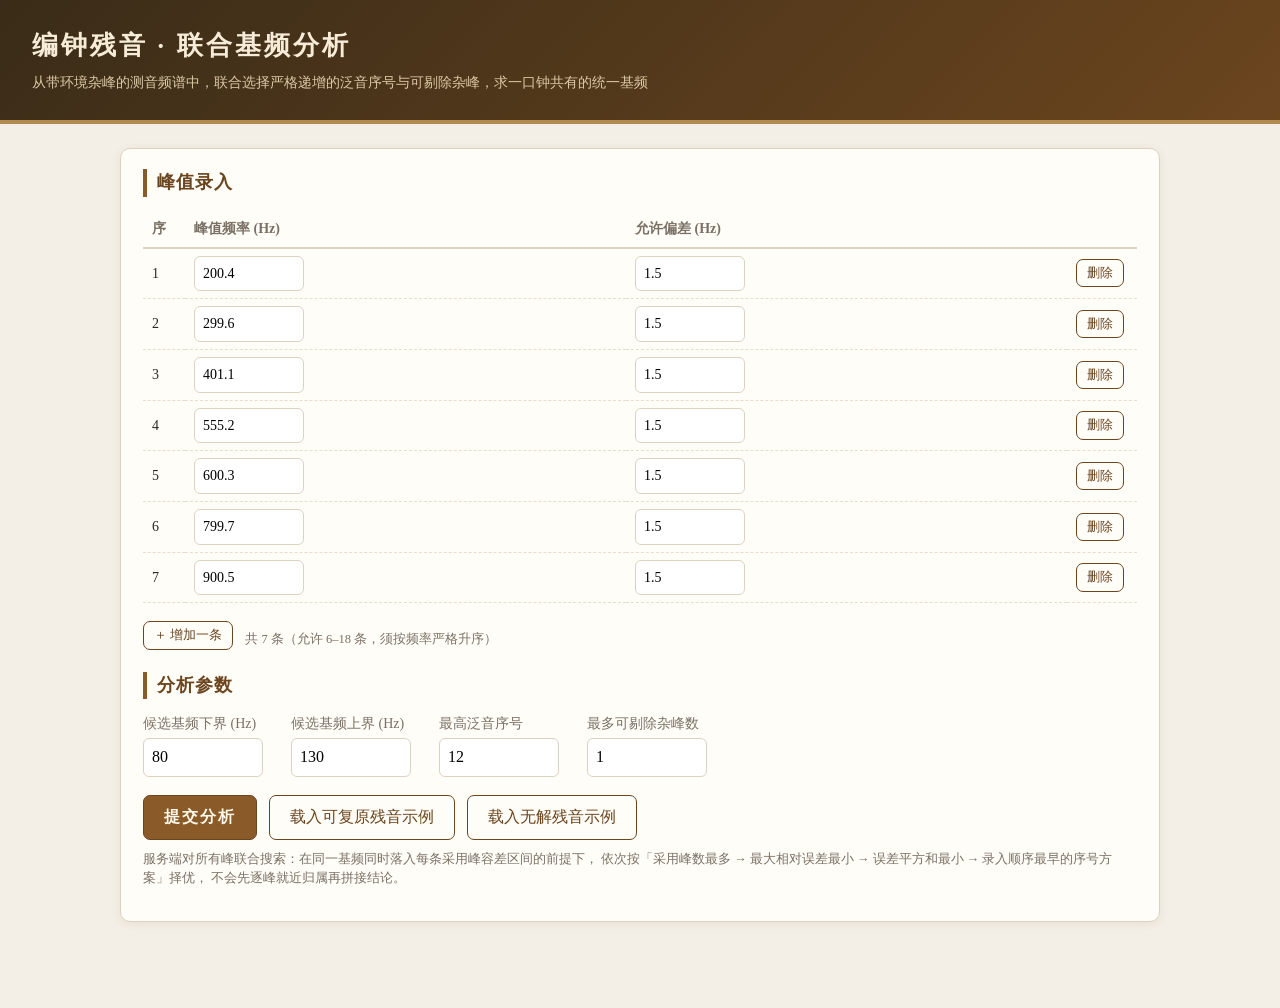
<file: app/static/index.html>
<!DOCTYPE html>
<html lang="zh-CN">
<head>
<meta charset="utf-8" />
<meta name="viewport" content="width=device-width, initial-scale=1" />
<title>编钟残音 · 联合基频分析</title>
<style>
  :root {
    --bg: #f4efe6;
    --panel: #fffdf8;
    --ink: #2b2620;
    --muted: #7a7064;
    --line: #ddd2c0;
    --bronze: #8a5a28;
    --bronze-dark: #6b451e;
    --jade: #2f6d5f;
    --jade-bg: #e7f1ee;
    --red: #a0332a;
    --red-bg: #f9e9e7;
    --amber: #9a6a12;
    --amber-bg: #faf2df;
    --shadow: 0 2px 10px rgba(80, 60, 30, .08);
  }
  * { box-sizing: border-box; }
  body {
    margin: 0;
    font-family: "Noto Serif SC", "Songti SC", "SimSun", Georgia, serif;
    background: var(--bg);
    color: var(--ink);
    line-height: 1.55;
  }
  header {
    background: linear-gradient(135deg, #3a2c18, #6b451e);
    color: #f7ecd8;
    padding: 26px 32px;
    border-bottom: 4px solid #b08a4e;
  }
  header h1 { margin: 0; font-size: 26px; letter-spacing: 3px; }
  header p { margin: 6px 0 0; color: #dcc9a6; font-size: 14px; }
  main { max-width: 1080px; margin: 0 auto; padding: 24px 20px 64px; }
  .card {
    background: var(--panel);
    border: 1px solid var(--line);
    border-radius: 10px;
    box-shadow: var(--shadow);
    padding: 20px 22px;
    margin-bottom: 22px;
  }
  .card h2 {
    margin: 0 0 14px;
    font-size: 18px;
    color: var(--bronze-dark);
    border-left: 4px solid var(--bronze);
    padding-left: 10px;
    letter-spacing: 1px;
  }
  table { border-collapse: collapse; width: 100%; font-size: 14px; }
  th, td { padding: 7px 9px; text-align: left; }
  thead th {
    border-bottom: 2px solid var(--line);
    color: var(--muted);
    font-weight: 600;
    white-space: nowrap;
  }
  tbody tr { border-bottom: 1px dashed #e7ddcb; }
  tbody tr:hover { background: #faf6ee; }
  tbody tr.evidence { background: var(--red-bg); }
  tbody tr.evidence:hover { background: #f6ddd9; }
  input[type="number"] {
    width: 110px;
    padding: 6px 8px;
    border: 1px solid var(--line);
    border-radius: 6px;
    font: inherit;
    background: #fff;
  }
  input.invalid { border-color: var(--red); background: #fdf3f2; }
  .params { display: flex; flex-wrap: wrap; gap: 16px 28px; margin-top: 6px; }
  .params label { font-size: 14px; color: var(--muted); display: block; }
  .params input { width: 120px; margin-top: 3px; }
  .btns { margin-top: 18px; display: flex; gap: 12px; flex-wrap: wrap; align-items: center; }
  button {
    font: inherit;
    cursor: pointer;
    border-radius: 7px;
    padding: 9px 20px;
    border: 1px solid var(--bronze-dark);
  }
  .primary {
    background: var(--bronze);
    color: #fff8ea;
    font-weight: 600;
    letter-spacing: 2px;
  }
  .primary:hover { background: var(--bronze-dark); }
  .ghost { background: transparent; color: var(--bronze-dark); }
  .ghost:hover { background: #f2e8d6; }
  .icon-btn { padding: 3px 10px; font-size: 13px; }
  .hint { font-size: 12.5px; color: var(--muted); margin-top: 8px; }
  .msg { padding: 12px 16px; border-radius: 8px; margin-bottom: 16px; font-size: 14.5px; display: none; }
  .msg.ok { display: block; background: var(--jade-bg); color: var(--jade); border: 1px solid #bcd9d1; }
  .msg.bad { display: block; background: var(--red-bg); color: var(--red); border: 1px solid #e4bfb9; }
  .msg.warn { display: block; background: var(--amber-bg); color: var(--amber); border: 1px solid #e7d3a2; }
  .summary { display: flex; flex-wrap: wrap; gap: 14px 26px; margin: 12px 0 6px; }
  .stat { min-width: 130px; }
  .stat .k { font-size: 12.5px; color: var(--muted); }
  .stat .v { font-size: 20px; color: var(--bronze-dark); font-weight: 700; }
  .badge {
    display: inline-block; padding: 1px 10px; border-radius: 999px;
    font-size: 12.5px; font-weight: 600;
  }
  .badge.adopt { background: var(--jade-bg); color: var(--jade); border: 1px solid #b9d6ce; }
  .badge.reject { background: #efeae1; color: #8a7d6b; border: 1px solid #d8cdbb; }
  .badge.kept { background: var(--red-bg); color: var(--red); border: 1px solid #e4bfb9; }
  td.num, th.num { text-align: right; font-variant-numeric: tabular-nums; }
  .footer-note { color: var(--muted); font-size: 12.5px; margin-top: 10px; }
  .evid-mark { color: var(--red); font-weight: 700; }
  h3.sub { font-size: 15px; margin: 18px 0 8px; color: var(--bronze-dark); }
  #loading { color: var(--muted); font-size: 14px; display: none; }
</style>
</head>
<body>
<header>
  <h1>编钟残音 · 联合基频分析</h1>
  <p>从带环境杂峰的测音频谱中，联合选择严格递增的泛音序号与可剔除杂峰，求一口钟共有的统一基频</p>
</header>

<main>
  <section class="card">
    <h2>峰值录入</h2>
    <div id="formMsg" class="msg"></div>
    <table>
      <thead>
        <tr>
          <th style="width:42px">序</th>
          <th>峰值频率 (Hz)</th>
          <th>允许偏差 (Hz)</th>
          <th style="width:70px"></th>
        </tr>
      </thead>
      <tbody id="peakRows"></tbody>
    </table>
    <div class="btns">
      <button type="button" class="ghost icon-btn" id="addRow">＋ 增加一条</button>
      <span class="hint" id="rowCountHint"></span>
    </div>

    <h2 style="margin-top:22px">分析参数</h2>
    <div class="params">
      <div>
        <label>候选基频下界 (Hz)</label>
        <input type="number" id="f0Min" step="any" value="80" />
      </div>
      <div>
        <label>候选基频上界 (Hz)</label>
        <input type="number" id="f0Max" step="any" value="130" />
      </div>
      <div>
        <label>最高泛音序号</label>
        <input type="number" id="maxH" step="1" min="2" value="12" />
      </div>
      <div>
        <label>最多可剔除杂峰数</label>
        <input type="number" id="maxR" step="1" min="0" value="1" />
      </div>
    </div>

    <div class="btns">
      <button type="button" class="primary" id="analyzeBtn">提交分析</button>
      <button type="button" class="ghost" id="loadSolvable">载入可复原残音示例</button>
      <button type="button" class="ghost" id="loadUnsolvable">载入无解残音示例</button>
      <span id="loading">分析中…</span>
    </div>
    <p class="footer-note">
      服务端对所有峰联合搜索：在同一基频同时落入每条采用峰容差区间的前提下，
      依次按「采用峰数最多 → 最大相对误差最小 → 误差平方和最小 → 录入顺序最早的序号方案」择优，
      不会先逐峰就近归属再拼接结论。
    </p>
  </section>

  <section class="card" id="resultCard" style="display:none">
    <h2>分析结果</h2>
    <div id="resultMsg" class="msg"></div>
    <div id="summary" class="summary"></div>
    <h3 class="sub">逐峰归属与误差</h3>
    <table>
      <thead>
        <tr>
          <th style="width:42px">序</th>
          <th class="num">录入频率</th>
          <th class="num">允许偏差</th>
          <th>判定</th>
          <th class="num">泛音序号</th>
          <th class="num">理论频率 n·f₀</th>
          <th class="num">绝对误差</th>
          <th class="num">相对误差</th>
        </tr>
      </thead>
      <tbody id="resultRows"></tbody>
    </table>
    <p class="footer-note" id="resultFootnote"></p>
  </section>
</main>

<script>
"use strict";

const MIN_ROWS = 6, MAX_ROWS = 18;
const rowsEl = document.getElementById("peakRows");
const formMsg = document.getElementById("formMsg");

const SOLVABLE = {
  peaks: [
    {frequency: 200.4, tolerance: 1.5},
    {frequency: 299.6, tolerance: 1.5},
    {frequency: 401.1, tolerance: 1.5},
    {frequency: 555.2, tolerance: 1.5},
    {frequency: 600.3, tolerance: 1.5},
    {frequency: 799.7, tolerance: 1.5},
    {frequency: 900.5, tolerance: 1.5}
  ],
  f0_min: 80, f0_max: 130, max_harmonic: 12, max_rejected: 1
};

// Harmonics of two incompatible bells (≈100 Hz 与 ≈128 Hz) interleaved;
// dropping just one peak cannot make one f0 satisfy the remaining five.
const UNSOLVABLE = {
  peaks: [
    {frequency: 200.0, tolerance: 2.0},
    {frequency: 256.0, tolerance: 2.0},
    {frequency: 300.0, tolerance: 2.0},
    {frequency: 384.0, tolerance: 2.0},
    {frequency: 512.0, tolerance: 2.0},
    {frequency: 600.0, tolerance: 2.0}
  ],
  f0_min: 90, f0_max: 130, max_harmonic: 12, max_rejected: 1
};

function setFormMsg(text, kind) {
  if (!text) { formMsg.style.display = "none"; formMsg.textContent = ""; return; }
  formMsg.className = "msg " + kind;
  formMsg.textContent = text;
}

function addRow(freq = "", tol = "") {
  const tr = document.createElement("tr");
  tr.innerHTML =
    '<td class="row-idx"></td>' +
    '<td><input type="number" step="any" class="inp-freq" /></td>' +
    '<td><input type="number" step="any" min="0" class="inp-tol" /></td>' +
    '<td><button type="button" class="ghost icon-btn row-del">删除</button></td>';
  tr.querySelector(".inp-freq").value = freq;
  tr.querySelector(".inp-tol").value = tol;
  tr.querySelector(".row-del").addEventListener("click", () => {
    if (rowsEl.children.length <= MIN_ROWS) {
      setFormMsg(`至少保留 ${MIN_ROWS} 条峰值。`, "warn");
      return;
    }
    tr.remove();
    renumber();
  });
  rowsEl.appendChild(tr);
  renumber();
}

function renumber() {
  [...rowsEl.children].forEach((tr, i) => {
    tr.querySelector(".row-idx").textContent = i + 1;
    tr.classList.remove("evidence");
  });
  document.getElementById("rowCountHint").textContent =
    `共 ${rowsEl.children.length} 条（允许 ${MIN_ROWS}–${MAX_ROWS} 条，须按频率严格升序）`;
}

function loadExample(ex) {
  rowsEl.innerHTML = "";
  ex.peaks.forEach(p => addRow(p.frequency, p.tolerance));
  document.getElementById("f0Min").value = ex.f0_min;
  document.getElementById("f0Max").value = ex.f0_max;
  document.getElementById("maxH").value = ex.max_harmonic;
  document.getElementById("maxR").value = ex.max_rejected;
  setFormMsg("");
  document.getElementById("resultCard").style.display = "none";
}

function collectInput() {
  const peaks = [];
  const freqInputs = [];
  let valid = true;
  [...rowsEl.children].forEach((tr, i) => {
    const fEl = tr.querySelector(".inp-freq");
    const tEl = tr.querySelector(".inp-tol");
    const f = fEl.value === "" ? NaN : Number(fEl.value);
    const t = tEl.value === "" ? NaN : Number(tEl.value);
    fEl.classList.toggle("invalid", !(f > 0) || !Number.isFinite(f));
    tEl.classList.toggle("invalid", !(t >= 0) || !Number.isFinite(t));
    if (!(f > 0) || !(t >= 0) || !Number.isFinite(f) || !Number.isFinite(t)) valid = false;
    if (i > 0 && f <= peaks[i - 1].frequency) {
      fEl.classList.add("invalid");
      valid = false;
    }
    peaks.push({frequency: f, tolerance: t});
    freqInputs.push(fEl);
  });
  const num = id => Number(document.getElementById(id).value);
  const params = {
    f0_min: num("f0Min"), f0_max: num("f0Max"),
    max_harmonic: num("maxH"), max_rejected: num("maxR")
  };
  if (!(peaks.length >= MIN_ROWS && peaks.length <= MAX_ROWS)) valid = false;
  if (!(params.f0_min > 0 && params.f0_max >= params.f0_min)) valid = false;
  if (!(params.max_harmonic >= 2 && Number.isInteger(params.max_harmonic))) valid = false;
  if (!(params.max_rejected >= 0 && Number.isInteger(params.max_rejected))) valid = false;
  return {valid, payload: {peaks, ...params}};
}

const fmt = (x, d = 4) => x == null ? "—" : Number(x).toFixed(d);
const pct = x => x == null ? "—" : (x * 100).toFixed(4) + "%";

function renderResult(data) {
  const card = document.getElementById("resultCard");
  const msg = document.getElementById("resultMsg");
  const summary = document.getElementById("summary");
  const body = document.getElementById("resultRows");
  const footnote = document.getElementById("resultFootnote");
  card.style.display = "";
  body.innerHTML = "";
  summary.innerHTML = "";
  [...rowsEl.children].forEach(tr => tr.classList.remove("evidence"));

  if (!data.feasible) {
    // 无解时不改动录入区，原始峰值原样保留。
    msg.className = "msg bad";
    const k = data.first_unexplainable_index;
    let detail = "";
    if (k != null) {
      const f = data.peaks[k].frequency;
      detail = `最早证据：按峰值顺序第 ${k + 1} 条（${fmt(f, 3)} Hz）` +
               `无法纳入任何剩余的联合解释——在允许剔除的杂峰数内，不存在任何严格递增且不重复的泛音序号组合，` +
               `能使同一基频同时满足该峰与此前各峰的容差。原始峰值已保留，可调整参数后重试。`;
      rowsEl.children[k].classList.add("evidence");
      rowsEl.children[k].scrollIntoView({behavior: "smooth", block: "nearest"});
    } else {
      detail = "不存在满足约束的联合基频；原始峰值已保留。";
    }
    msg.textContent = "无解：" + detail;
  } else {
    msg.className = "msg ok";
    msg.textContent = `已求得统一基频：${fmt(data.f0, 4)} Hz，` +
      `采用 ${data.adopted_count} 峰，剔除 ${data.rejected_count} 峰。`;
    summary.innerHTML =
      stat("统一基频 f₀", fmt(data.f0, 4) + " Hz") +
      stat("采用峰数", data.adopted_count) +
      stat("剔除杂峰", data.rejected_count) +
      stat("最大相对误差", pct(data.max_relative_error)) +
      stat("相对误差平方和", Number(data.sum_squared_relative_error).toExponential(4));
  }

  data.peaks.forEach(p => {
    const tr = document.createElement("tr");
    if (!data.feasible && p.index === data.first_unexplainable_index) tr.classList.add("evidence");
    const status = p.adopted
      ? '<span class="badge adopt">采用</span>'
      : (data.feasible
          ? '<span class="badge reject">剔除</span>'
          : '<span class="badge kept">未归属·原样保留</span>');
    const mark = (!data.feasible && p.index === data.first_unexplainable_index)
      ? ' <span class="evid-mark">◀ 最早无法纳入</span>' : "";
    tr.innerHTML =
      `<td>${p.index + 1}${mark}</td>` +
      `<td class="num">${fmt(p.frequency, 3)}</td>` +
      `<td class="num">±${fmt(p.tolerance, 3)}</td>` +
      `<td>${status}</td>` +
      `<td class="num">${p.harmonic ?? "—"}</td>` +
      `<td class="num">${fmt(p.expected, 3)}</td>` +
      `<td class="num">${fmt(p.abs_error, 4)}</td>` +
      `<td class="num">${pct(p.rel_error)}</td>`;
    body.appendChild(tr);
  });

  footnote.textContent = data.feasible
    ? "相对误差 = |录入频率 − 泛音序号·f₀| / 录入频率；所有采用峰满足 |fᵢ − nᵢ·f₀| ≤ 各自允许偏差。"
    : "判定依据：对全部泛音序号与剔除方案的联合分支限界搜索（非逐峰就近归属）。";
}

function stat(k, v) {
  return `<div class="stat"><div class="k">${k}</div><div class="v">${v}</div></div>`;
}

async function analyze() {
  setFormMsg("");
  const {valid, payload} = collectInput();
  if (!valid) {
    setFormMsg("输入有误：请保证 6–18 条正频率、严格升序且不重复，偏差非负，参数完整合理。", "bad");
    return;
  }
  const btn = document.getElementById("analyzeBtn");
  const loading = document.getElementById("loading");
  btn.disabled = true; loading.style.display = "";
  try {
    const resp = await fetch("/api/analyze", {
      method: "POST",
      headers: {"Content-Type": "application/json"},
      body: JSON.stringify(payload)
    });
    const data = await resp.json();
    if (!resp.ok) {
      const m = data.detail && data.detail.message ? data.detail.message
        : (typeof data.detail === "string" ? data.detail : JSON.stringify(data.detail));
      setFormMsg("请求被拒绝：" + m, "bad");
      return;
    }
    renderResult(data);
  } catch (e) {
    setFormMsg("网络或服务异常：" + e, "bad");
  } finally {
    btn.disabled = false; loading.style.display = "none";
  }
}

document.getElementById("addRow").addEventListener("click", () => {
  if (rowsEl.children.length >= MAX_ROWS) {
    setFormMsg(`最多 ${MAX_ROWS} 条峰值。`, "warn");
    return;
  }
  addRow();
});
document.getElementById("analyzeBtn").addEventListener("click", analyze);
document.getElementById("loadSolvable").addEventListener("click", () => loadExample(SOLVABLE));
document.getElementById("loadUnsolvable").addEventListener("click", () => loadExample(UNSOLVABLE));

for (let i = 0; i < MIN_ROWS; i++) addRow();
loadExample(SOLVABLE);
</script>
</body>
</html>
</file>
